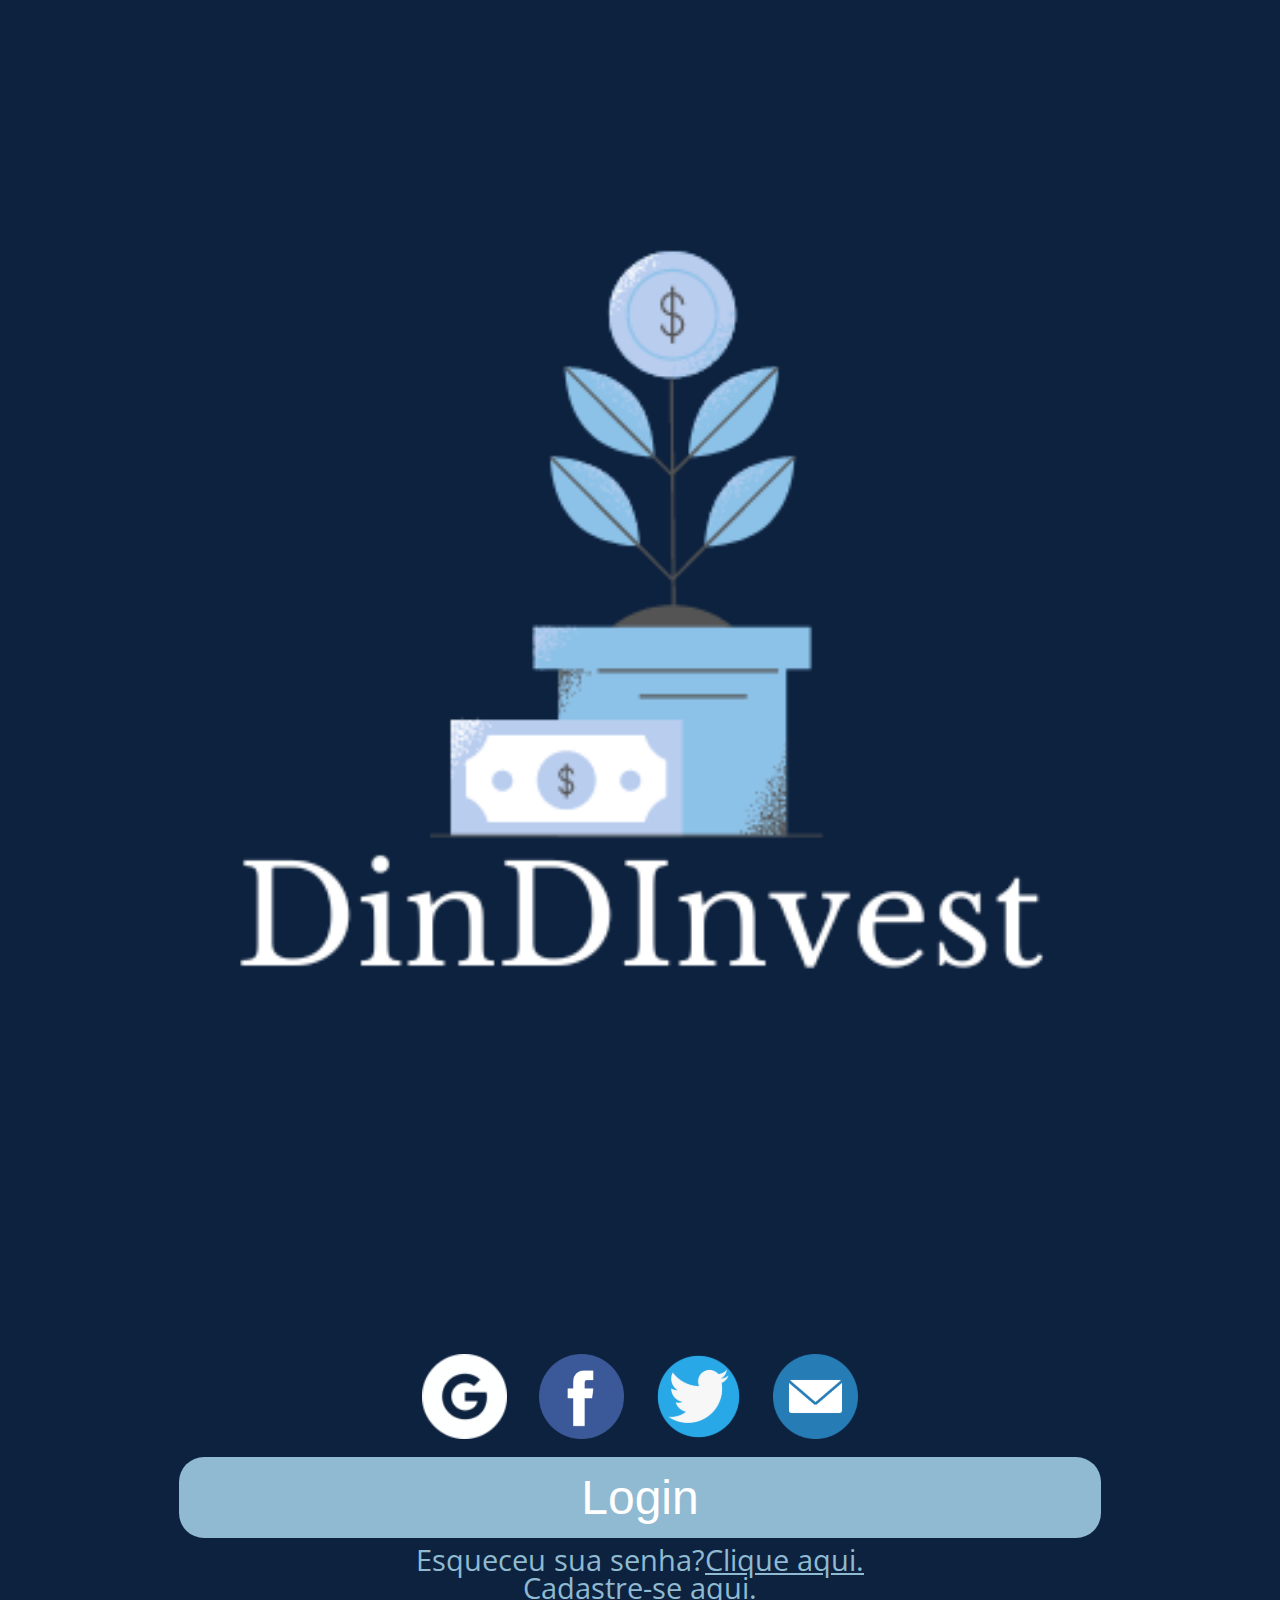
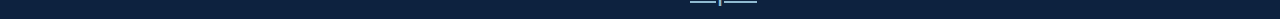
<file: index.html>
<!DOCTYPE html>
<html lang="pt-BR">

<head>
    <meta charset="UTF-8">
    <meta name="viewport" content="width=device-width, initial-scale=1.0">
    <title>DinDInvest</title>
    <link rel="icon" href="./images/dindinvest-logo_semnome.png"/>
    <link rel="stylesheet" href="./reset.css" />
    <link rel="stylesheet" href="./styles.css" />
</head>

<body>
    <div class="main__page">
        <img src="./images/DinDInvest_logo.png" alt="Logo DinDInvest, vaso azul com planta de dinheiro"
            class="logo_principal" />

        <div class="conteudo">
            <h1 class="titulo_conteudo">Planeje e conquiste suas metas financeiras com a gente!</h1>
            
            <div class="contas">
                <ul class="lista__contas">
                    <li class="lista__contas-item"><a href="#" class="lista__contas-link">
                            <img src="./images/icone_google.png" alt="Conta google" class="logo_image" />
                        </a></li>
                    <li class="lista__contas-item"><a href="#" class="lista__contas-link">
                            <img src="./images/facebook_icone.png" alt="Conta facebook" class="logo_image" />
                        </a></li>
                    <li class="lista__contas-item"><a href="#" class="lista__contas-link">
                            <img src="./images/icone_twitter 1.svg" alt="Conta twitter" class="logo_image" />
                        </a></li>
                    <li class="lista__contas-item"><a href="#" class="lista__contas-link">
                            <img src="./images/icone_email 1.svg" alt="Conta email" class="logo_image" />
                        </a></li>
                </ul>
            </div>

            <section class="main__login">
                <a href="./pages/login.html" class="botao__login-link"><button class="botao__login">Login</button></a>
                <p class="main__texto">Esqueceu sua senha?<a href="#" class="main__senha-link">Clique aqui.</a></p>
                <p class="main__texto">Cadastre-se <a href="./pages/cadastro.html" class="main__texto-cadastrar">aqui.</a></p>
            </section>
        </div>
    </div>
</body>

</html>
</file>
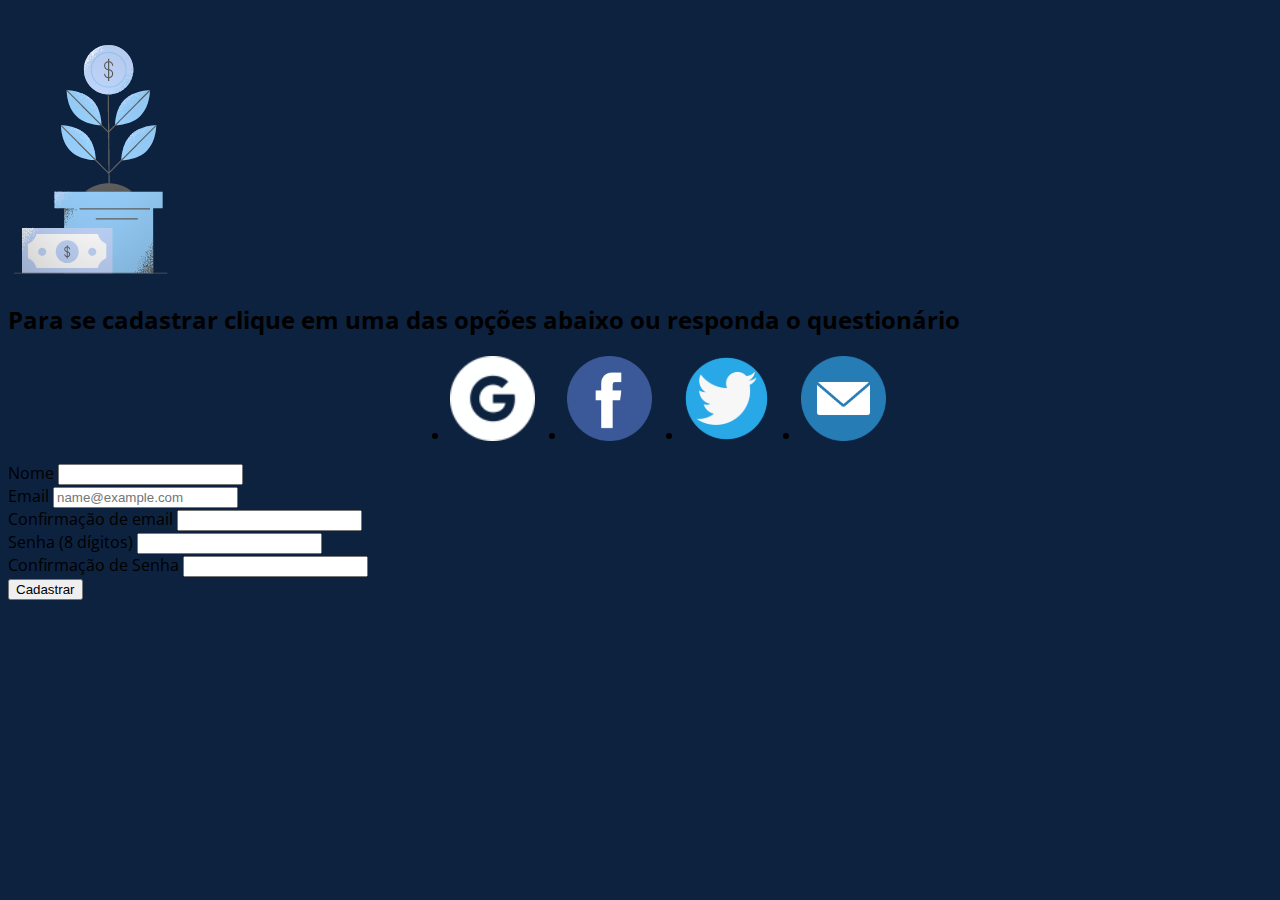
<file: pages/cadastro.html>
<!DOCTYPE html>
<html lang="pt-BR">

<head>
    <meta charset="UTF-8">
    <meta name="viewport" content="width=device-width, initial-scale=1.0">
    <title>DinDInvest - Cadastre-se</title>
    <link rel="icon" href="../images/dindinvest-logo_semnome.png"/>
    <link href="https://cdn.jsdelivr.net/npm/bootstrap@5.3.0/dist/css/bootstrap.min.css" rel="stylesheet"
        integrity="sha384-9ndCyUaIbzAi2FUVXJi0CjmCapSmO7SnpJef0486qhLnuZ2cdeRhO02iuK6FUUVM" crossorigin="anonymous">
    <link rel="stylesheet" href="../styles.css" />

</head>

<body>
    <div class="d-flex flex-column justify-content-center align-items-center flex-lg-row">
        <div class="container-lg conteudo d-flex flex-column justify-content-center align-items-center">
            <img src="../images/dindinvest-logo_semnome.png" class="logo_dindinvest" />
            <h2 class="titulo text-center p-1">Para se cadastrar clique em uma das opções abaixo ou responda o
                questionário</h2>

            <!-- contas -->
            <div class="container">
                <ul class="lista__contas d-flex align-content-center mt-2">
                    <li class="lista__contas-item"><a href="#" class="lista__contas-link">
                            <img src="../images/icone_google.png" alt="Conta google" class="logo_image" />
                        </a></li>
                    <li class="lista__contas-item"><a href="#" class="lista__contas-link">
                            <img src="../images/facebook_icone.png" alt="Conta facebook" class="logo_image" />
                        </a></li>
                    <li class="lista__contas-item"><a href="#" class="lista__contas-link">
                            <img src="../images/icone_twitter 1.svg" alt="Conta twitter" class="logo_image" />
                        </a></li>
                    <li class="lista__contas-item"><a href="#" class="lista__contas-link">
                            <img src="../images/icone_email 1.svg" alt="Conta email" class="logo_image" />
                        </a></li>
                </ul>
            </div>
        </div>
        <!-- formulario cadastro -->
        <div class="container cadastrar">
            <form>
                <div class="mb-2">
                    <label for="nomeUser" class="form-label">Nome</label>
                    <input type="text" class="form-control" id="nomeUser">
                </div>

                <div class="mb-2">
                    <label for="emailUser" class="form-label">Email</label>
                    <input type="email" class="form-control" id="emailUser" placeholder="name@example.com">
                </div>

                <div class="mb-2">
                    <label for="emailUser" class="form-label">Confirmação de email</label>
                    <input type="email" class="form-control" id="emailUser">
                </div>

                <div class="mb-2">
                    <label for="senhaUser" class="form-label">Senha (8 dígitos)</label>
                    <input type="password" class="form-control" id="senhaUser">
                </div>

                <div class="mb-2">
                    <label for="senhaUser" class="form-label">Confirmação de Senha</label>
                    <input type="password" class="form-control" id="senhaUser">
                </div>

                <div class="d-flex justify-content-center">
                    <a href="#" class="botao-cadastro_link"><button type="submit"
                            class="botao-cadastro">Cadastrar</button></a>
                </div>
            </form>
        </div>
    </div>

    <!-- scripts -->
    <script src="https://cdn.jsdelivr.net/npm/bootstrap@5.3.0/dist/js/bootstrap.bundle.min.js"
        integrity="sha384-geWF76RCwLtnZ8qwWowPQNguL3RmwHVBC9FhGdlKrxdiJJigb/j/68SIy3Te4Bkz"
        crossorigin="anonymous"></script>
</body>

</html>
</file>
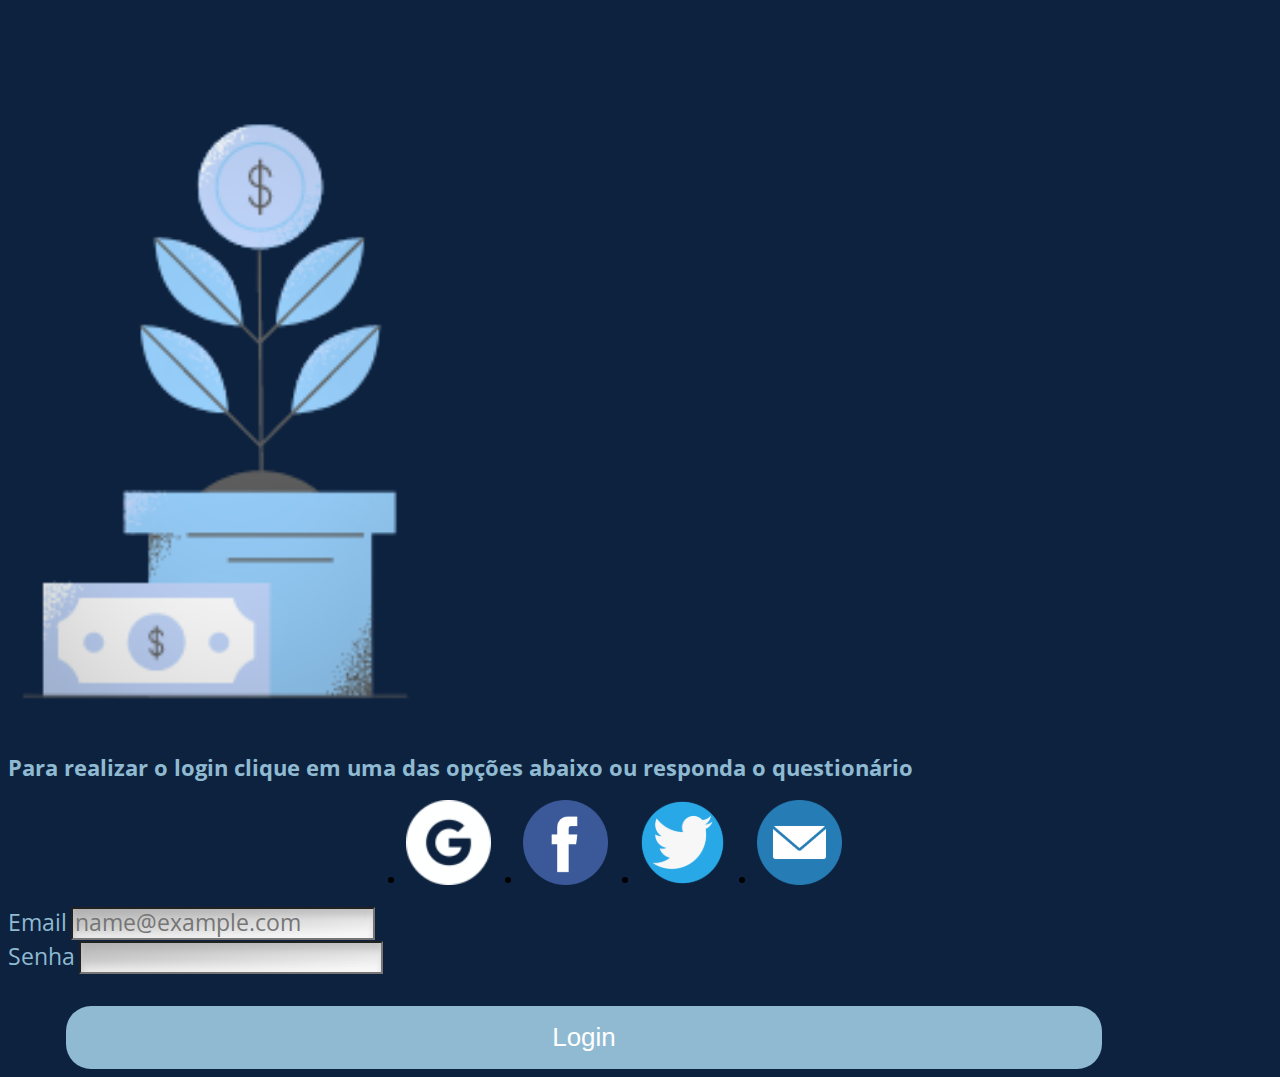
<file: pages/login.html>
<!DOCTYPE html>
<html lang="pt-BR">
<head>
    <meta charset="UTF-8">
    <meta name="viewport" content="width=device-width, initial-scale=1.0">
    <title>DinDInvest - Login</title>
    <link rel="icon" href="../images/dindinvest-logo_semnome.png"/>
    <link href="https://cdn.jsdelivr.net/npm/bootstrap@5.3.0/dist/css/bootstrap.min.css" rel="stylesheet"
        integrity="sha384-9ndCyUaIbzAi2FUVXJi0CjmCapSmO7SnpJef0486qhLnuZ2cdeRhO02iuK6FUUVM" crossorigin="anonymous">
    <link rel="stylesheet" href="../styles.css" />
    <link rel="stylesheet" href="../css/login.css"/>
</head>

<body>
    <div class="d-flex flex-column justify-content-center align-items-center flex-lg-row">
        <div class="container-lg conteudo_login d-flex flex-column justify-content-center align-items-center">
            <img src="../images/dindinvest-logo_semnome.png" class="logo_dindinvest-login" />
            <h2 class="titulo text-center p-1">Para realizar o login clique em uma das opções abaixo ou responda o
                questionário</h2>

            <!-- contas login -->
            <div class="container">
                <ul class="lista__contas d-flex align-content-center mt-2 gap-md-2">
                    <li class="lista__contas-item"><a href="#" class="lista__contas-link">
                            <img src="../images/icone_google.png" alt="Conta google" class="logo_image" />
                        </a></li>
                    <li class="lista__contas-item"><a href="#" class="lista__contas-link">
                            <img src="../images/facebook_icone.png" alt="Conta facebook" class="logo_image" />
                        </a></li>
                    <li class="lista__contas-item"><a href="#" class="lista__contas-link">
                            <img src="../images/icone_twitter 1.svg" alt="Conta twitter" class="logo_image" />
                        </a></li>
                    <li class="lista__contas-item"><a href="#" class="lista__contas-link">
                            <img src="../images/icone_email 1.svg" alt="Conta email" class="logo_image" />
                        </a></li>
                </ul>
            </div>
        </div>
        <!-- login formulario -->
        <div class="container entrar">
            <form action="#" method="get" id="loginform">
                <div class="mb-2">
                    <label for="emailUser" class="form-label">Email</label>
                    <input type="email" class="form-control" id="emailUser" placeholder="name@example.com">
                </div>

                <div class="mb-2">
                    <label for="senhaUser" class="form-label">Senha</label>
                    <input type="password" class="form-control" id="senhaUser">
                </div>

                <div class="d-flex justify-content-center">
                    <a href="#" class="botao-login_link">
                        <button type="submit" class="botao-login">Login</button></a>
                </div>
            </form>
        </div>
    </div>

    <!-- scripts -->
    <script src="https://cdn.jsdelivr.net/npm/bootstrap@5.3.0/dist/js/bootstrap.bundle.min.js"
        integrity="sha384-geWF76RCwLtnZ8qwWowPQNguL3RmwHVBC9FhGdlKrxdiJJigb/j/68SIy3Te4Bkz"
        crossorigin="anonymous"></script>
</body>
</html>
</file>
<file: styles.css>
@import url('https://fonts.googleapis.com/css2?family=Open+Sans:wght@400;500;700&display=swap');
@import url('https://fonts.googleapis.com/css2?family=Alice&display=swap');
@import url("./css/main.css");

:root {
    --azul-main: #0D223F;
    --azul-secundario: #8FBAD1;
    --branco: #ffffff;
    --fonte-main: 'Open Sans', sans-serif;
    --fonte-titulo: 'Alice', serif;
}

body {
    background-color: var(--azul-main);
    font-size: 16px;
    font-family: var(--fonte-main);
    font-weight: 400;
    width: 100vw;
}
</file>
<file: css/login.css>
.logo_dindinvest-login {
    display: block;
    width: 36%;
    margin-top: 2em;
}

.titulo {
    font-size: 15px;
    color: var(--azul-secundario);
    margin-top: 2em;
}

.lista__contas {
    width: 90%;
}

.entrar {
    width: 90%;
}

label {
    color: var(--azul-secundario);
}

input {
    background: linear-gradient(173deg, #B7B7B7 0%, #F3F3F3 89.73%);
    box-shadow: inset 0.798055px 6.49963px 6.54844px rgba(174, 174, 174, 0.5), 
    inset -0.798055px -6.49963px 6.54844px rgba(251, 251, 251, 0.5);
}

input::placeholder {
    font-family: var(--fonte-main);
}

.botao-login_link {
    width: 100%;
}

.botao-login {
    background-color: var(--azul-secundario);
    border: none;
    color: var(--branco);
    font-size: 24px;
    width: 100%;
    padding: 1rem 0;
    margin-top: 2rem;
    border-radius: 25px;
}

.botao-login:hover {
    background-color: var(--branco);
    color: var(--azul-secundario);
}

@media screen and (min-width: 768px) {
    .titulo {
        font-size: 22px;
        max-width: 90%;
    }

    label, .form-control{
        font-size: 23px;
    }

    .botao-login_link {
        display: flex;
        justify-content: center;
        text-decoration: none;
    }

    .botao-login {
        width: 90%;
        font-size: 26px;
    }

}

@media screen and (min-width: 1400px) {
    .logo_dindinvest-login {
        width: 250px;
    }

    .entrar {
        margin: 5rem 2rem 0 0;
    }

    label, .form-control {
        font-size: 20px;
    }
}
</file>
